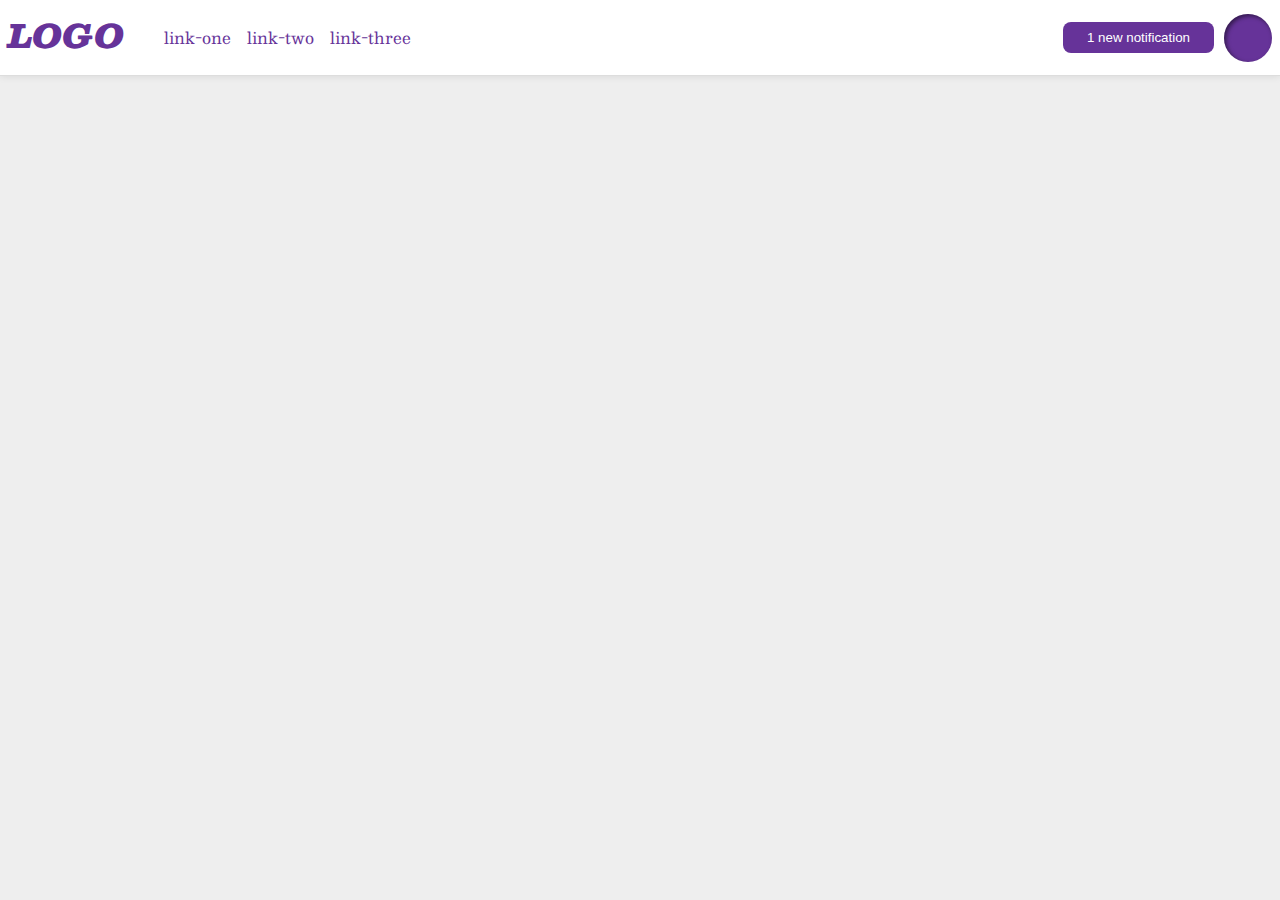
<file: flex/03-flex-header-2/index.html>
<!DOCTYPE html>
<html lang="en">
  <head>
    <meta charset="UTF-8">
    <meta http-equiv="X-UA-Compatible" content="IE=edge">
    <meta name="viewport" content="width=device-width, initial-scale=1.0">
    <title>Flex Header 2</title>
    <link rel="stylesheet" href="style.css">
  </head>
  <body>
    <div class="header">
      <div class="left">
      <div class="logo">
        LOGO
      </div>
      <ul class="links">
        <li><a href="google.com">link-one</a></li>
        <li><a href="google.com">link-two</a></li>
        <li><a href="google.com">link-three</a></li>
      </ul>
    </div>
    <div class="right">     
      <button class="notifications">
        1 new notification
      </button>
      <div class="profile-image"></div>
    </div>
    </div>
  </body>
</html>
</file>
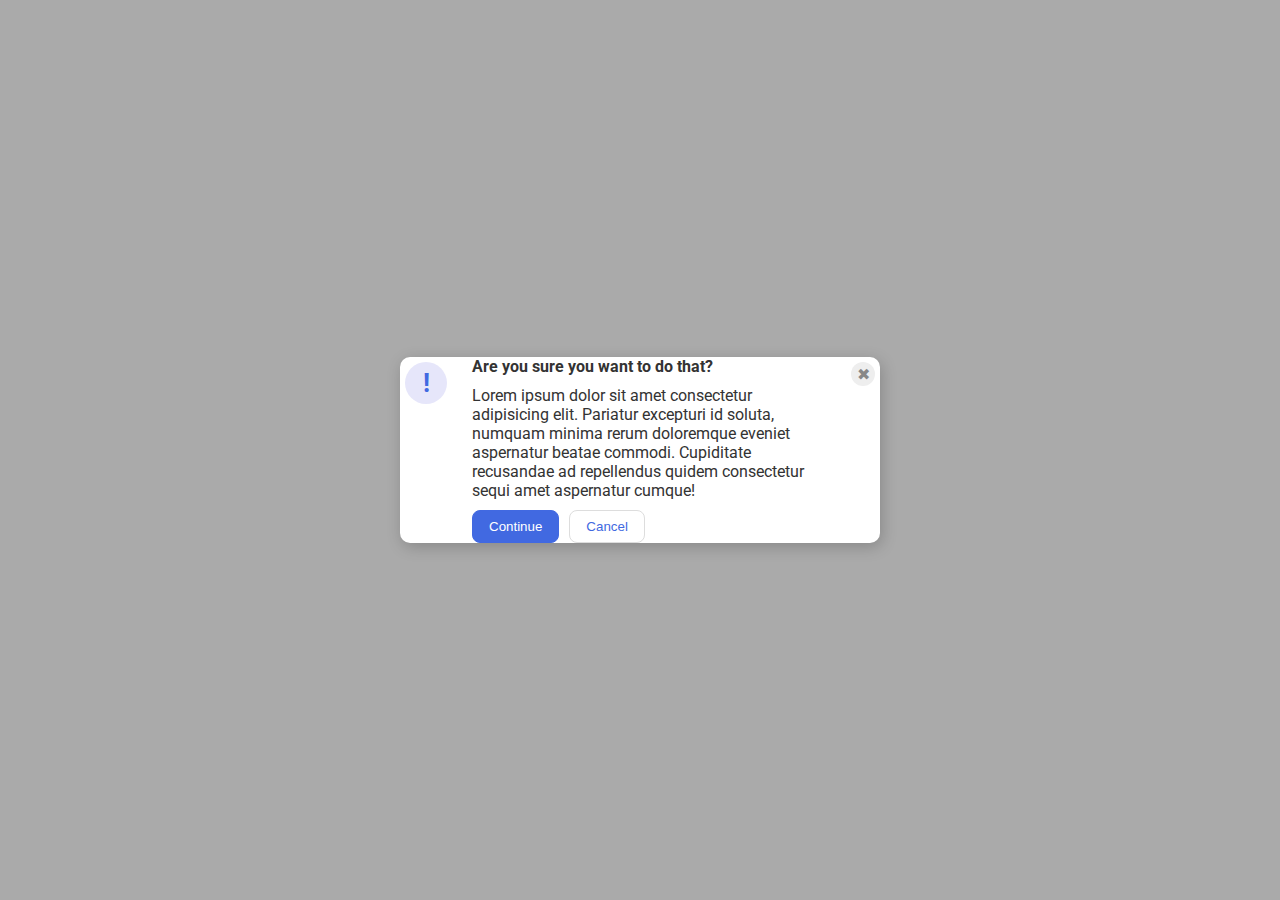
<file: flex/05-flex-modal/index.html>
<!DOCTYPE html>
<html lang="en">
  <head>
    <meta charset="UTF-8">
    <meta http-equiv="X-UA-Compatible" content="IE=edge">
    <meta name="viewport" content="width=device-width, initial-scale=1.0">
    <link rel="stylesheet" href="style.css">
    <title>Modal</title>
  </head>
  <body>
    <div class="modal">
      <div class="icon">!</div>
      <div class="center">
      <div class="header">Are you sure you want to do that?</div>
      <div class="text">Lorem ipsum dolor sit amet consectetur adipisicing elit. Pariatur excepturi id soluta, numquam minima rerum doloremque eveniet aspernatur beatae commodi. Cupiditate recusandae ad repellendus quidem consectetur sequi amet aspernatur cumque!</div>
      <div class="buttons">
      <button class="continue">Continue</button>
      <button class="cancel">Cancel</button>
    </div>
      </div>
      
      <div class="close-button">✖</div>
      
      
    </div>
  </body>
</html>
</file>
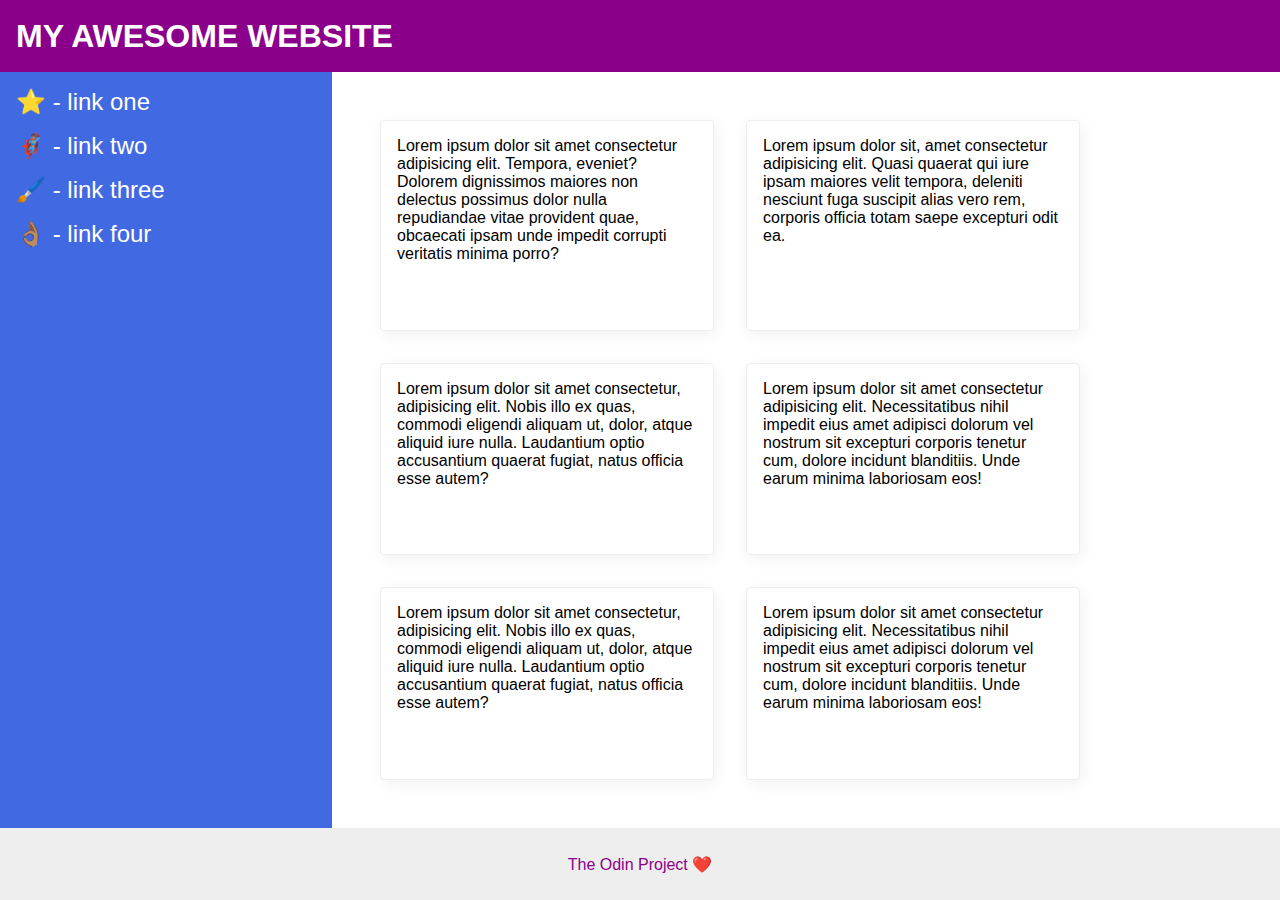
<file: flex/07-flex-layout-2/index.html>
<!DOCTYPE html>
<html lang="en">
  <head>
    <meta charset="UTF-8">
    <meta http-equiv="X-UA-Compatible" content="IE=edge">
    <meta name="viewport" content="width=device-width, initial-scale=1.0">
    <title>The Holy Grail</title>
    <link rel="stylesheet" href="style.css">
  </head>
  <body>
    <div class="header">
      MY AWESOME WEBSITE
    </div>
    <div class="body">
      <div class="sidebar">
        <ul>
          <li><a href="#">⭐ - link one</a></li>
          <li><a href="#">🦸🏽‍♂️ - link two</a></li>
          <li><a href="#">🖌️ - link three</a></li>
          <li><a href="#">👌🏽 - link four</a></li>
        </ul>
      </div>
      <div class="container">
        <div class="card">Lorem ipsum dolor sit amet consectetur adipisicing elit. Tempora, eveniet? Dolorem dignissimos maiores non delectus possimus dolor nulla repudiandae vitae provident quae, obcaecati ipsam unde impedit corrupti veritatis minima porro?</div>
        <div class="card">Lorem ipsum dolor sit, amet consectetur adipisicing elit. Quasi quaerat qui iure ipsam maiores velit tempora, deleniti nesciunt fuga suscipit alias vero rem, corporis officia totam saepe excepturi odit ea.</div>
        <div class="card">Lorem ipsum dolor sit amet consectetur, adipisicing elit. Nobis illo ex quas, commodi eligendi aliquam ut, dolor, atque aliquid iure nulla. Laudantium optio accusantium quaerat fugiat, natus officia esse autem?</div>
        <div class="card">Lorem ipsum dolor sit amet consectetur adipisicing elit. Necessitatibus nihil impedit eius amet adipisci dolorum vel nostrum sit excepturi corporis tenetur cum, dolore incidunt blanditiis. Unde earum minima laboriosam eos!</div>
        <div class="card">Lorem ipsum dolor sit amet consectetur, adipisicing elit. Nobis illo ex quas, commodi eligendi aliquam ut, dolor, atque aliquid iure nulla. Laudantium optio accusantium quaerat fugiat, natus officia esse autem?</div>
        <div class="card">Lorem ipsum dolor sit amet consectetur adipisicing elit. Necessitatibus nihil impedit eius amet adipisci dolorum vel nostrum sit excepturi corporis tenetur cum, dolore incidunt blanditiis. Unde earum minima laboriosam eos!</div>
      </div>
    </div>
    <div class="footer">
      The Odin Project ❤️
    </div>
  </body>
</html>
</file>
<file: flex/03-flex-header-2/style.css>
/* this is some magical font-importing.  
you'll learn about it later. */
@import url('https://fonts.googleapis.com/css2?family=Besley:ital,wght@0,400;1,900&display=swap');

body {
  margin: 0;
  background: #eee;
  font-family: Besley, serif;
}

.header {
  background: white;
  border-bottom: 1px solid #ddd;
  box-shadow: 0 0 8px rgba(0,0,0,.1);
}

.profile-image {
  background: rebeccapurple;
  box-shadow: inset 2px 2px 4px rgba(0,0,0,.5);
  border-radius: 50%;
  width: 48px;
  height: 48px;
}

.logo {
  color: rebeccapurple;
  font-size: 32px;
  font-weight: 900;
  font-style: italic;
}

button {
  border: none;
  border-radius: 8px;
  background: rebeccapurple;
  color: white;
  padding: 8px 24px;
  margin-right: 10px;
}

a {
  /* this removes the line under our links */
  text-decoration: none;
  color: rebeccapurple;
}

ul {
  list-style-type: none;
}

.header{
  display: flex;
  justify-content: space-between;
  padding:8px;
}

.left{
  display: flex;
}

.right{
  display: flex;
  justify-content: flex-end;
  align-items: center;
}

.links{
  display: flex;
  gap:16px;
}
</file>
<file: flex/05-flex-modal/style.css>
@import url('https://fonts.googleapis.com/css2?family=Roboto:wght@400;700&display=swap');

html, body {
  height: 100%;
}

body {
  font-family: Roboto, sans-serif;
  margin: 0px;
  background: #aaa;
  color: #333;
  /* I'll give you this one for free lol */
  display: flex;
  align-items: center;
  justify-content: center;
  
}
.header{
  font-weight: bolder;
}

.modal {
  background: white;
  width: 480px;
  border-radius: 10px;
  box-shadow: 2px 4px 16px rgba(0,0,0,.2);
  display:flex;
  gap:20px;
  justify-content: center;
}

.center{
  display: flex;
  flex-direction: column;
  gap: 10px;
  justify-content: space-evenly;
}

.icon {
  color: royalblue;
  font-size: 26px;
  font-weight: 700;
  background: lavender;
  width: 42px;
  height: 42px;
  border-radius: 50%;
  display: flex;
  align-items: center;
  justify-content: center;
  flex: 0 0 auto;
  margin:5px;
}


.buttons{
  display: flex;
  gap:10px;
}
.close-button {
  margin:5px;
  background: #eee;
  border-radius: 50%;
  color: #888;
  font-weight: 400;
  font-size: 16px;
  height: 24px;
  width: 24px;
  display: flex;
  align-items: center;
  justify-content: center;
  flex: 0 0 auto;
}

button {
  padding: 8px 16px;
  border-radius: 8px;
}

button.continue {
  background: royalblue;
  border: 1px solid royalblue;
  color: white;
}

button.cancel {
  background: white;
  border: 1px solid #ddd;
  color: royalblue;
}
</file>
<file: flex/07-flex-layout-2/style.css>
body {
  font-family: -apple-system, BlinkMacSystemFont, 'Segoe UI', Roboto, Oxygen, Ubuntu, Cantarell, 'Open Sans', 'Helvetica Neue', sans-serif;
  margin: 0;
  min-height: 100vh;
}

.header {
  height: 72px;
  background: darkmagenta;
  color: white;
}

.footer {
  height: 72px;
  background: #eee;
  color: darkmagenta;
}

.sidebar {
  width: 300px;
  background: royalblue;
}

.card {
  border: 1px solid #eee;
  box-shadow: 2px 4px 16px rgba(0,0,0,.06);
  border-radius: 4px;
}

body {
  display: flex;
  flex-direction: column;
}

.header {
  display: flex;
  align-items: center;
  padding: 0 16px;
  font-size: 32px;
  font-weight: 900;
}

.body {
  flex: 1;
  display: flex;
}

.sidebar {
  flex-shrink: 0;
  padding: 16px;
}

ul {
  list-style-type: none;
  margin: 0;
  padding: 0;
}

li {
  margin-bottom: 16px;
}

a {
  color: white;
  text-decoration: none;
  font-size: 24px;
}

.container {
  padding: 32px;
  display: flex;
  flex-wrap: wrap;
}

.card {
  padding: 16px;
  margin: 16px;
  width: 300px;
}

.footer {
  display: flex;
  align-items: center;
  justify-content: center;
}
</file>
